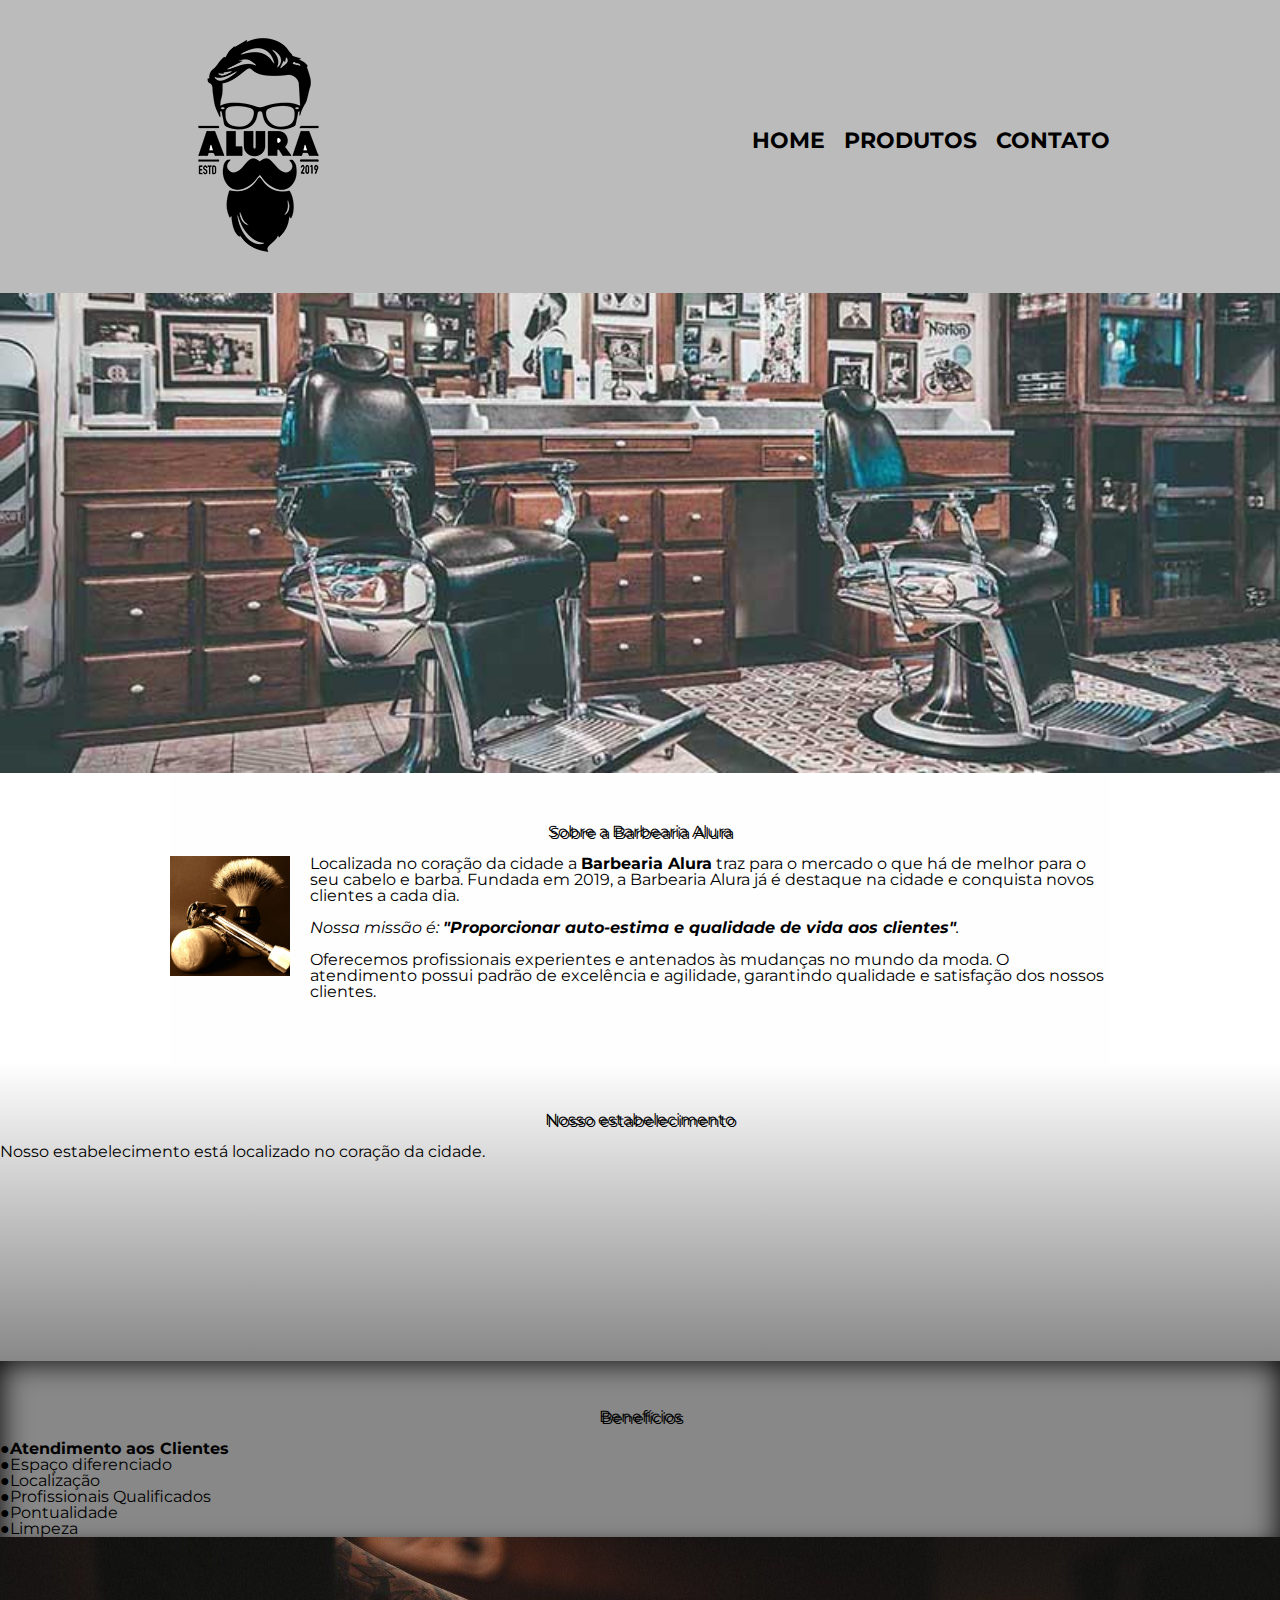
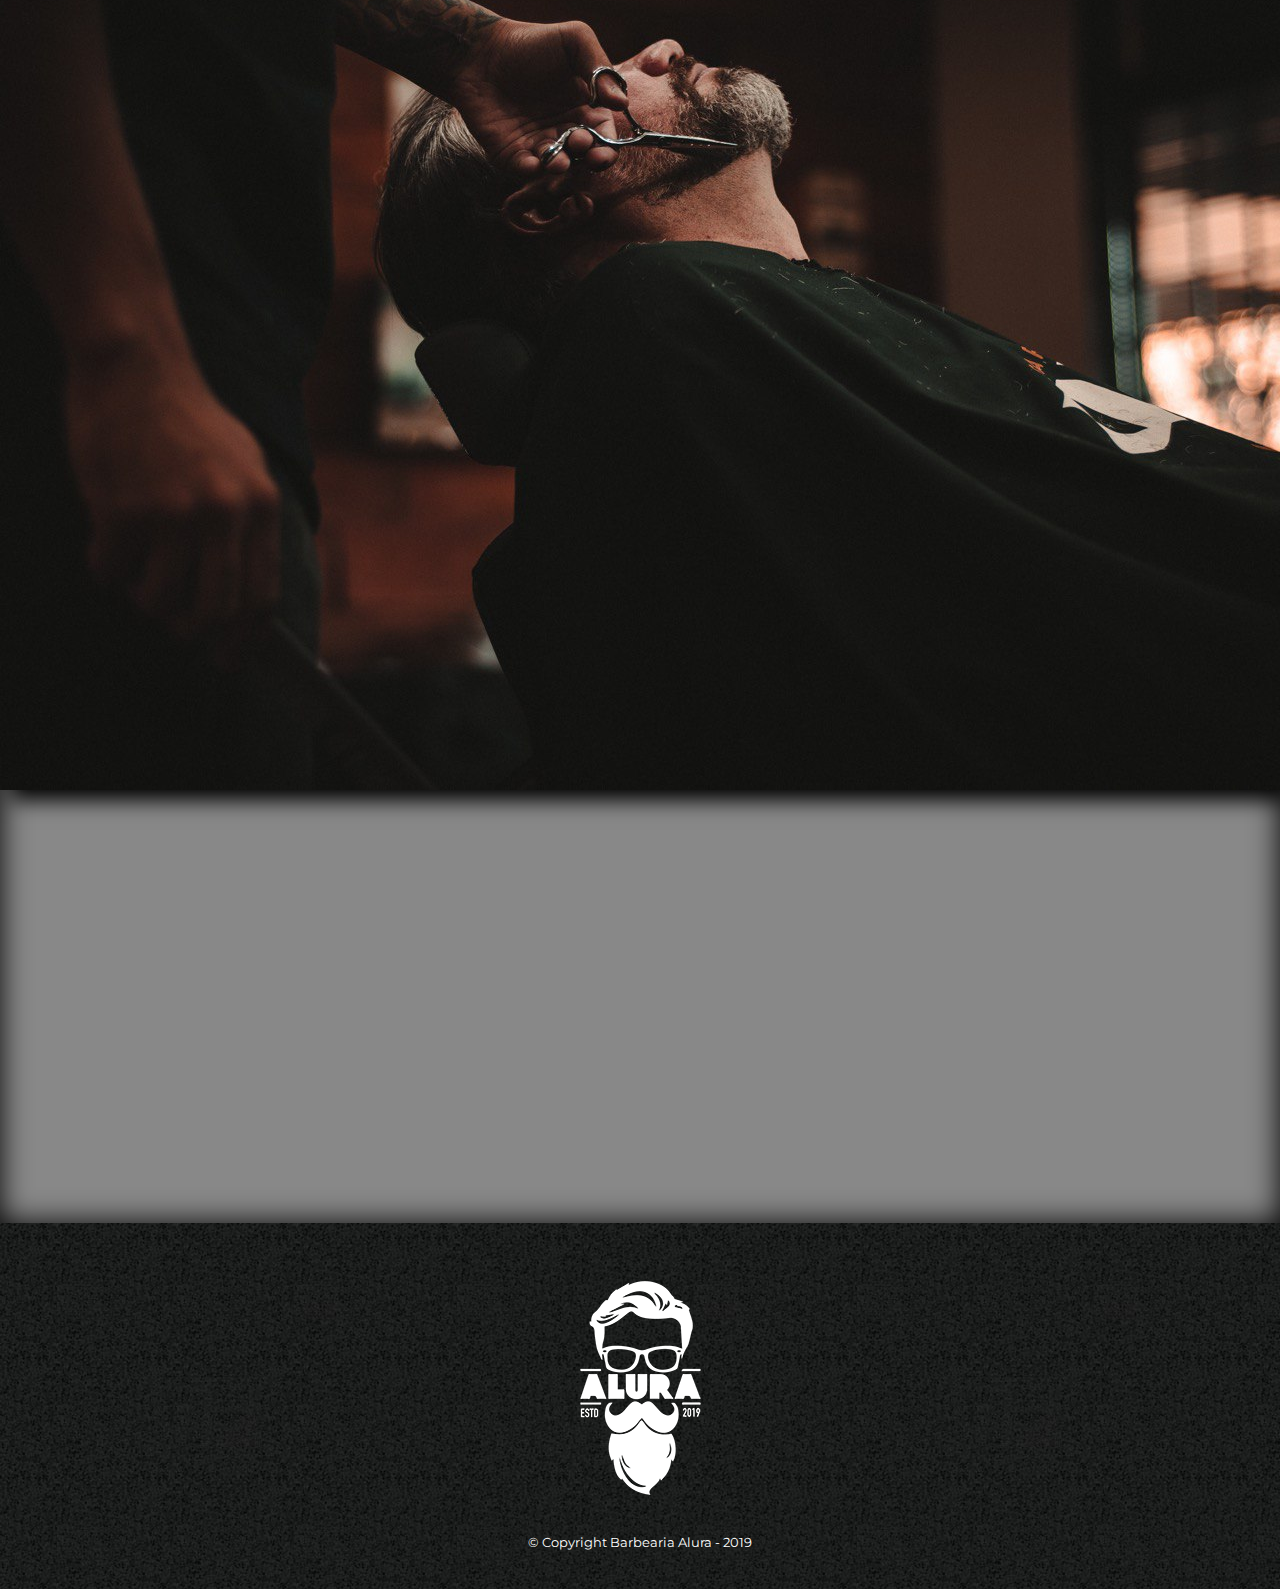
<file: index.html>
<!DOCTYPE html>
<html lang="pt-br">
	<head>
		<meta charset="UTF-8">
		<meta name="viewport" content="width-device-width">
		<title>Barbearia Alura</title>
		
		<link rel="stylesheet" href="reset.css">
		<link rel="stylesheet" href="style.css">
		<link href="https://fonts.googleapis.com/css?family=Montserrat&display=swap" rel="stylesheet">
	
	</head>

	<body>
		<header>
			<div class="caixa">
				<h1><img src="logo.png"></h1>

				<nav>
					<ul>
						<li><a href="index.html">Home</a></li>
						<li><a href="produtos.html">Produtos</a></li>
						<li><a href="contato.html">Contato</a></li>
					</ul>
				</nav>
			</div>
		</header>
		
		<img class="banner" src="banner.jpg">

        <main>
		
    		<section class="principal">
			<h2 class="titulo-principal">Sobre a Barbearia Alura</h2>

			<img class="utensilios" src="utensilios.jpg" alt="Utensilios de um barbeiro">
	 
			<p>Localizada no coração da cidade a <strong>Barbearia Alura</strong> traz para o mercado o que há de melhor para o seu cabelo e barba. Fundada em 2019, a Barbearia Alura já é destaque na cidade e conquista novos clientes a cada dia.</p>

			<p id="missao"><em> Nossa missão é: <strong>"Proporcionar auto-estima e qualidade de vida aos clientes"</strong>.</em></p>

			<p>Oferecemos profissionais experientes e antenados às mudanças no mundo da moda. O atendimento possui padrão de excelência e agilidade, garantindo qualidade e satisfação dos nossos clientes.</p>
		</section>
		
	<section class="mapa">
    <h3 class="titulo-principal">Nosso estabelecimento</h3>
    <p>Nosso estabelecimento está localizado no coração da cidade.</p>

    <div class="mapa-conteudo"> <iframe src="https://www.google.com/maps/embed?pb=!1m18!1m12!1m3!1d3656.448598130907!2d-46.634653385542414!3d-23.588239368469353!2m3!1f0!2f0!3f0!3m2!1i1024!2i768!4f13.1!3m3!1m2!1s0x94ce5a2b2ed7f3a1%3A0xab35da2f5ca62674!2sCaelum%20-%20Escola%20de%20Tecnologia!5e0!3m2!1spt-BR!2sbr!4v1580916426151!5m2!1spt-BR!2sbr" width="100%" heigth="200" frameborder="0" style="border:0;" allowfullscreen=""></iframe>
</div>
   </section>


		<section class="beneficios">
                <h3 class="titulo-principal">Benefícios</h3>

                <div class="conteudo-baneficios">

                <ul class="lista-baneficios">
                    <li class="itens">Atendimento aos Clientes</li>
                    <li class="itens">Espaço diferenciado</li>
                    <li class="itens">Localização</li>
                    <li class="itens">Profissionais Qualificados</li>
                    <li class="itens">Pontualidade</li>
                    <li class="itens">Limpeza</li>
                </ul>
                <img src="beneficios.jpg" class="imagem-beneficios">
              </div>

              
                <div class="video">
                	<iframe width="560" height="315" src="https://www.youtube.com/embed/wcVVXUV0YUY" frameborder="0" allow="accelerometer; autoplay; encrypted-media; gyroscope; picture-in-picture" allowfullscreen></iframe>
                </div>
</section>

		<footer>
			<img src="logo-branco.png">
			<p class="copyright">&copy; Copyright Barbearia Alura - 2019</p>
		</footer>
	</main>
  </body>
</html>
</file>
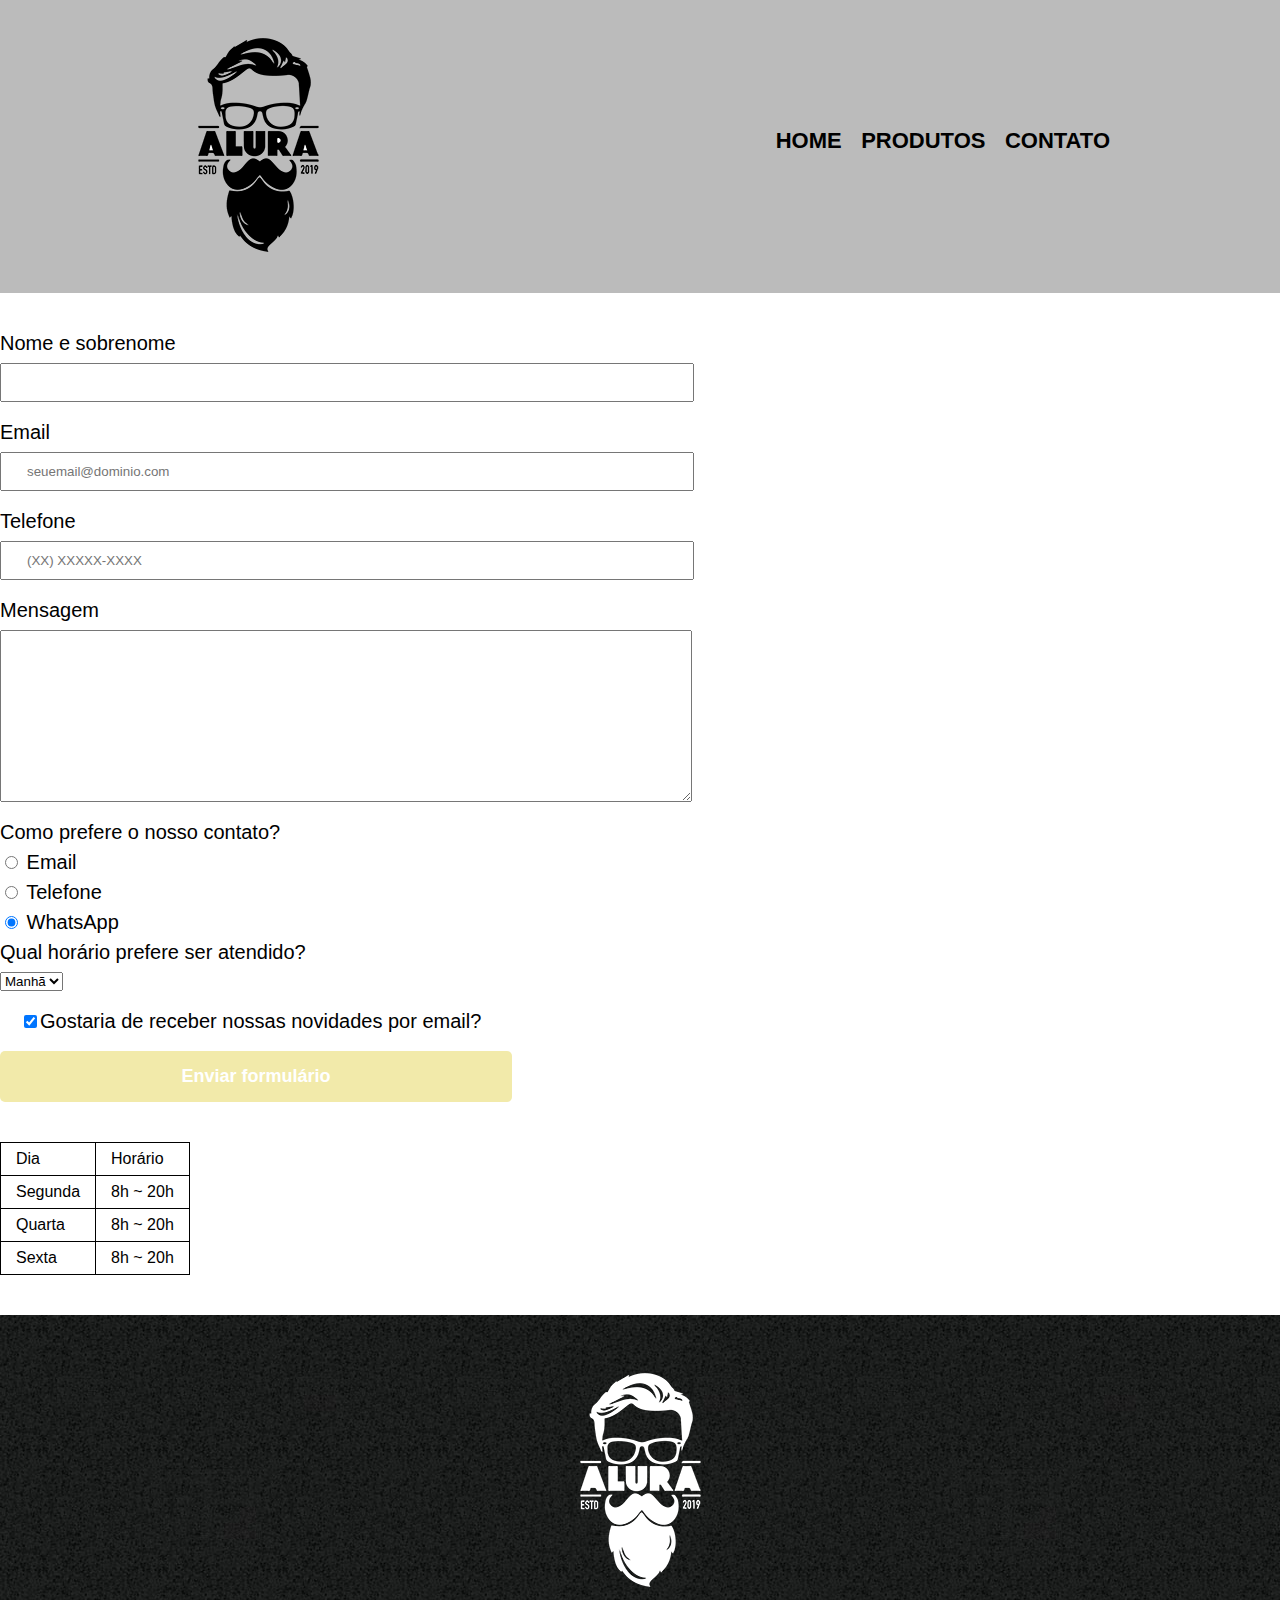
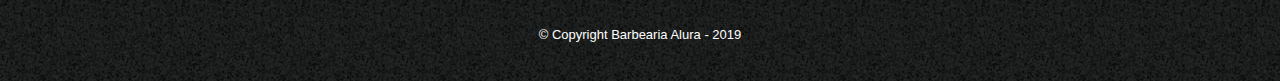
<file: contato.html>
<!DOCTYPE html>
<html>
	<head>
		<meta charset="UTF-8">
		<title>Contato - Barbearia Alura</title>

		<link rel="stylesheet" href="reset.css">
		<link rel="stylesheet" href="style.css">
	</head>
	<body>
		<header>
			<div class="caixa">
				<h1><img src="logo.png" alt="Logo da Barbearia Alura"></h1>

				<nav>
					<ul>
						<li><a href="index.html">Home</a></li>
						<li><a href="produtos.html">Produtos</a></li>
						<li><a href="contato.html">Contato</a></li>
					</ul>
				</nav>
			</div>
		</header>

		<main>
			<form>
				<label for="nomesobrenome">Nome e sobrenome</label>
				<input type="text" id="nomesobrenome" class="input-padrao" required>

				<label for="email">Email</label>
				<input type="email" id="email" class="input-padrao" required placeholder="seuemail@dominio.com">

				<label for="telefone">Telefone</label>
				<input type="tel" id="telefone" class="input-padrao" required placeholder="(XX) XXXXX-XXXX">

				<label for="mensagem">Mensagem</label>
				<textarea cols="70" rows="10" id="mensagem" class="input-padrao" required></textarea>

				<fieldset>
					<legend>Como prefere o nosso contato?</legend>
					<label for="radio-email"><input type="radio" name="contato" value="email" id="radio-email"> Email</label>
					
					<label for="radio-telefone"><input type="radio" name="contato" value="telefone" id="radio-telefone"> Telefone</label>
					
					<label for="radio-whatsapp"><input type="radio" name="contato" value="whatsapp" id="radio-whatsapp" checked> WhatsApp</label>
				</fieldset>

				<fieldset>
					<legend>Qual horário prefere ser atendido?</legend>
					<select>
						<option>Manhã</option>
						<option>Tarde</option>
						<option>Noite</option>
					</select>
				</fieldset>

				<label class="checkbox"><input type="checkbox" checked>Gostaria de receber nossas novidades por email?</label>

				<input type="submit" value="Enviar formulário" class="enviar">
			</form>

			<table>
				<tr>
					<td>Dia</td>
					<td>Horário</td>
				</tr>
				<tr>
					<td>Segunda</td>
					<td>8h ~ 20h</td>
				</tr>
				<tr>
					<td>Quarta</td>
					<td>8h ~ 20h</td>
				</tr>
				<tr>
					<td>Sexta</td>
					<td>8h ~ 20h</td>
				</tr>
			</table>
		</main>

		<footer>
			<img src="logo-branco.png" alt="Logo da Barbearia Alura">
			<p class="copyright">&copy; Copyright Barbearia Alura - 2019</p>
		</footer>
	</body>
</html>
</file>
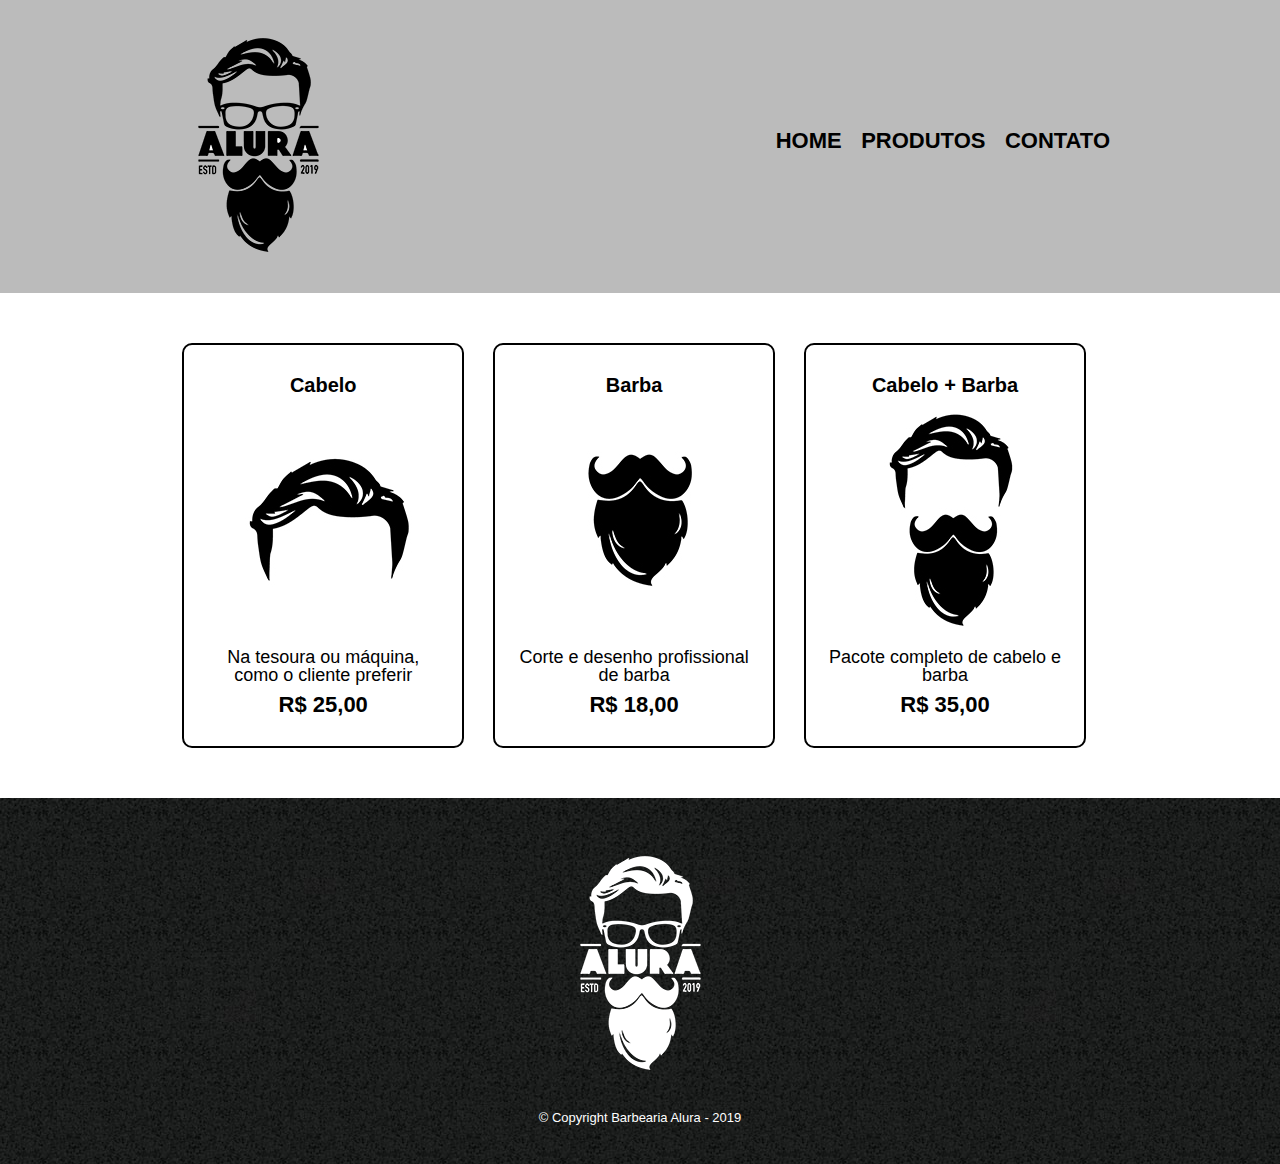
<file: produtos.html>
<!DOCTYPE html>
<html>
	<head>
		<meta charset="UTF-8">
		<title>Produtos - Barbearia Alura</title>

		<link rel="stylesheet" href="reset.css">
		<link rel="stylesheet" href="style.css">
	</head>
	<body>
		<header>
			<div class="caixa">
				<h1><img src="logo.png"></h1>

				<nav>
					<ul>
						<li><a href="index.html">Home</a></li>
						<li><a href="produtos.html">Produtos</a></li>
						<li><a href="contato.html">Contato</a></li>
					</ul>
				</nav>
			</div>
		</header>

		<main>
			<ul class="produtos">
				<li>
					<h2>Cabelo</h2>
					<img src="cabelo.jpg">
					<p class="produto-descricao">Na tesoura ou máquina, como o cliente preferir</p>
					<p class="produto-preco">R$ 25,00</p>
				</li>
				<li>
					<h2>Barba</h2>
					<img src="barba.jpg">
					<p class="produto-descricao">Corte e desenho profissional de barba</p>
					<p class="produto-preco">R$ 18,00</p>
				</li>
				<li>
					<h2>Cabelo + Barba</h2>
					<img src="cabelo+barba.jpg">
					<p class="produto-descricao">Pacote completo de cabelo e barba</p>
					<p class="produto-preco">R$ 35,00</p>
				</li>
			</ul>
		</main>

		<footer>
			<img src="logo-branco.png">
			<p class="copyright">&copy; Copyright Barbearia Alura - 2019</p>
		</footer>
	</body>
</html>
</file>
<file: style.css>
body {
    font-family: 'Montserrat', sans-serif;
}

header {
	background: #BBBBBB;
	padding: 20px 0;
}

.caixa {
	position: relative;
	width: 940px;
	margin: 0 auto;
}

nav {
	position: absolute;
	top: 110px;
	right: 0;
}

nav li {
	display: inline;
	margin: 0 0 0 15px;
}

nav a {
	text-transform: uppercase;
	color: #000000;
	font-weight: bold;
	font-size: 22px;
	text-decoration: none;
}

nav a:hover {
	color: #C78C19;
	text-decoration: underline;
}

.produtos {
	width: 940px;
	margin: 0 auto;
	padding: 50px 0;
}

.produtos li {
	display: inline-block;
	text-align: center;
	width: 30%;
	vertical-align: top;
	margin: 0 1.3%;
	padding: 30px 20px;
	box-sizing: border-box;
	border: 2px solid #000000;
	border-radius: 10px;
}

.produtos li:hover {
	border-color: #C78C19;
}

.produtos li:active {
	border-color: #088C19;	
}

.produtos li:hover h2 {
	font-size: 34px;
}

.produtos h2 {
	font-size: 20px;
	font-weight: bold;
}

.produto-descricao {
	font-size: 18px;
}

.produto-preco {
	font-size: 22px;
	font-weight: bold;
	margin-top: 10px;
}

footer {
	text-align: center;
	background: url("bg.jpg");
	padding: 40px 0;
}

.copyright {
	color: #FFFFFF;
	font-size: 13px;
	margin: 20px 0 0;
}

form {
	margin: 40px 0;
}

form label, form legend {
	display: block;
	font-size: 20px;
	margin: 0 0 10px;
}

.input-padrao {
	display: block;
	margin: 0 0 20px;
	padding: 10px 25px;
	width: 50%;
}

.checkbox {
	margin: 20px;
}

.enviar {
	width:40%;
	padding: 15px 0;
	background: #F2EAAA;
	color: white;
	font-weight: bold;
	font-size: 18px;
	border: none;
	border-radius: 5px;
	transition: 1s all;
	cursor: pointer;
}

.enviar:hover {
	background: #F4CD9E;
	transform: scale(1.2);
}

table {
	margin: 20px 0 40px;
}

thead {
	background: #97ACD1;
	color: white;
	font-weight: bold;
}

td,th {
	border: 1px solid #000000;
	padding: 8px 15px ;
}

/* css da página inicial */
.banner {
	width: 100%;
}

.titulo-principal {
    text-align: center;
    font-size: em;
    margin: 0 0 1em;
    clear: left;
    text-shadow: 2px 2px #000000; 
}

.principal {
	padding: 3em 0;
	background:#FEFEFE ;
	width: 940px;
	margin: 0 auto;
}
.principal p {
	margin: 0 0 1em;
}

.principal strong {
	font-weight: bold;
}

.principal em {
	font-style: italic;
}

.utensilios {
	width: 120px;
	float: left;
	margin: 0 20px 20px 0;
}

.mapa-conteudo {
	width: 940px;
    margin: 0 auto;
}

.mapa {
	padding: 3em 0;
	background: linear-gradient(#FEFEFE,#888888);
}

.beneficios {
    padding: 3em 0;
    background: #888888;
    box-shadow: inset 0 0 30px #000000;
}

.conteudo-beneficios {
	width: 40%;
	display: inline-block;
	vertical-align: top;
}

.lista-beneficios {
	width: 40%;
	display: inline-block;
	vertical-align: top;
}

.itens {
	line-height: 1.0;	
}

.itens:first-child {
	font-weight: bold;
}

.itens:before {
    content: "●"
}


.imagem-beneficios {
    width: 60%
    opacity: 1;
    transition: 400ms;
    box-shadow: 10px 10px 20px 0 #000000;
}


.imagem-beneficios:hover {
	opacity: 0.3;
}
.video {
    width: 560px;
    margin: 2em auto;
}


@media screen and (max-width: 480px) { 
    .caixa, .principal, .conteudo-beneficios, .mapa-conteudo, .video {
        width: auto;
}

h1 {
    text-align: center;
}

nav {
    position:static;
}


.lista-beneficios, imagem-beneficios {
    width: 100%
}
</file>
